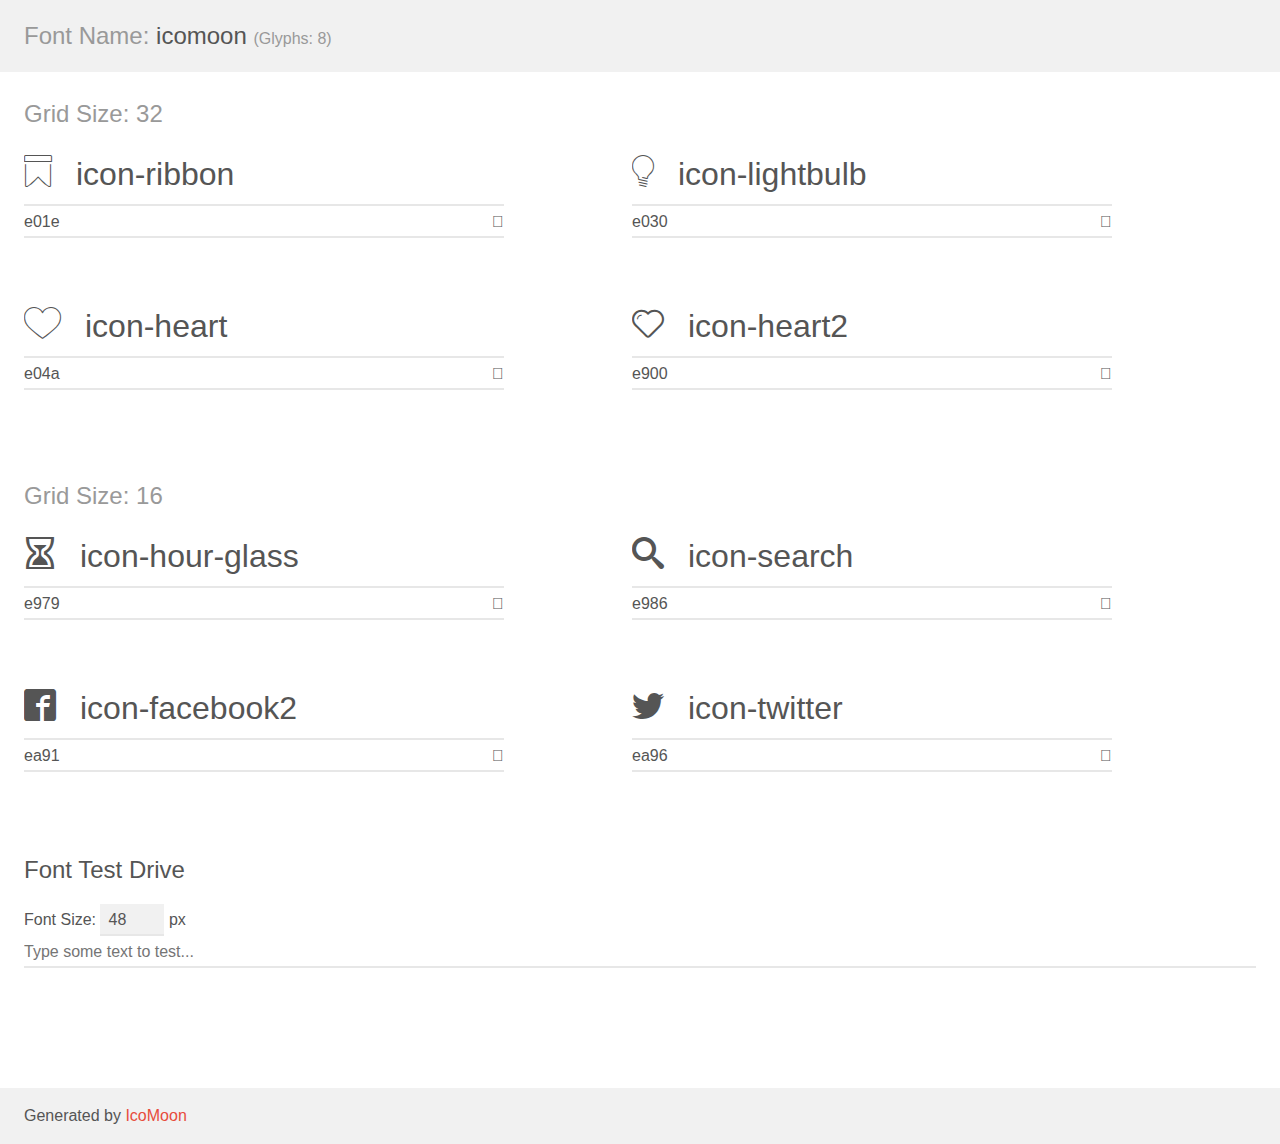
<file: fonts/demo.html>
<!doctype html>
<html>
<head>
    <meta charset="utf-8">
    <title>IcoMoon Demo</title>
    <meta name="description" content="An Icon Font Generated By IcoMoon.io">
    <meta name="viewport" content="width=device-width, initial-scale=1">
    <link rel="stylesheet" href="demo-files/demo.css">
    <link rel="stylesheet" href="style.css"></head>
<body>
    <div class="bgc1 clearfix">
        <h1 class="mhmm mvm"><span class="fgc1">Font Name:</span> icomoon <small class="fgc1">(Glyphs:&nbsp;8)</small></h1>
    </div>
    <div class="clearfix mhl ptl">
        <h1 class="mvm mtn fgc1">Grid Size: 32</h1>
        <div class="glyph fs1">
            <div class="clearfix bshadow0 pbs">
                <span class="icon-ribbon">
                
                </span>
                <span class="mls"> icon-ribbon</span>
            </div>
            <fieldset class="fs0 size1of1 clearfix hidden-false">
                <input type="text" readonly value="e01e" class="unit size1of2" />
                <input type="text" maxlength="1" readonly value="&#xe01e;" class="unitRight size1of2 talign-right" />
            </fieldset>
            <div class="fs0 bshadow0 clearfix hidden-true">
                <span class="unit pvs fgc1">liga: </span>
                <input type="text" readonly value="" class="liga unitRight" />
            </div>
        </div>
        <div class="glyph fs1">
            <div class="clearfix bshadow0 pbs">
                <span class="icon-lightbulb">
                
                </span>
                <span class="mls"> icon-lightbulb</span>
            </div>
            <fieldset class="fs0 size1of1 clearfix hidden-false">
                <input type="text" readonly value="e030" class="unit size1of2" />
                <input type="text" maxlength="1" readonly value="&#xe030;" class="unitRight size1of2 talign-right" />
            </fieldset>
            <div class="fs0 bshadow0 clearfix hidden-true">
                <span class="unit pvs fgc1">liga: </span>
                <input type="text" readonly value="" class="liga unitRight" />
            </div>
        </div>
        <div class="glyph fs1">
            <div class="clearfix bshadow0 pbs">
                <span class="icon-heart">
                
                </span>
                <span class="mls"> icon-heart</span>
            </div>
            <fieldset class="fs0 size1of1 clearfix hidden-false">
                <input type="text" readonly value="e04a" class="unit size1of2" />
                <input type="text" maxlength="1" readonly value="&#xe04a;" class="unitRight size1of2 talign-right" />
            </fieldset>
            <div class="fs0 bshadow0 clearfix hidden-true">
                <span class="unit pvs fgc1">liga: </span>
                <input type="text" readonly value="" class="liga unitRight" />
            </div>
        </div>
        <div class="glyph fs1">
            <div class="clearfix bshadow0 pbs">
                <span class="icon-heart2">
                
                </span>
                <span class="mls"> icon-heart2</span>
            </div>
            <fieldset class="fs0 size1of1 clearfix hidden-false">
                <input type="text" readonly value="e900" class="unit size1of2" />
                <input type="text" maxlength="1" readonly value="&#xe900;" class="unitRight size1of2 talign-right" />
            </fieldset>
            <div class="fs0 bshadow0 clearfix hidden-true">
                <span class="unit pvs fgc1">liga: </span>
                <input type="text" readonly value="" class="liga unitRight" />
            </div>
        </div>
    </div>
    <div class="clearfix mhl ptl">
        <h1 class="mvm mtn fgc1">Grid Size: 16</h1>
        <div class="glyph fs2">
            <div class="clearfix bshadow0 pbs">
                <span class="icon-hour-glass">
                
                </span>
                <span class="mls"> icon-hour-glass</span>
            </div>
            <fieldset class="fs0 size1of1 clearfix hidden-false">
                <input type="text" readonly value="e979" class="unit size1of2" />
                <input type="text" maxlength="1" readonly value="&#xe979;" class="unitRight size1of2 talign-right" />
            </fieldset>
            <div class="fs0 bshadow0 clearfix hidden-true">
                <span class="unit pvs fgc1">liga: </span>
                <input type="text" readonly value="hour-glass, loading" class="liga unitRight" />
            </div>
        </div>
        <div class="glyph fs2">
            <div class="clearfix bshadow0 pbs">
                <span class="icon-search">
                
                </span>
                <span class="mls"> icon-search</span>
            </div>
            <fieldset class="fs0 size1of1 clearfix hidden-false">
                <input type="text" readonly value="e986" class="unit size1of2" />
                <input type="text" maxlength="1" readonly value="&#xe986;" class="unitRight size1of2 talign-right" />
            </fieldset>
            <div class="fs0 bshadow0 clearfix hidden-true">
                <span class="unit pvs fgc1">liga: </span>
                <input type="text" readonly value="search, magnifier" class="liga unitRight" />
            </div>
        </div>
        <div class="glyph fs2">
            <div class="clearfix bshadow0 pbs">
                <span class="icon-facebook2">
                
                </span>
                <span class="mls"> icon-facebook2</span>
            </div>
            <fieldset class="fs0 size1of1 clearfix hidden-false">
                <input type="text" readonly value="ea91" class="unit size1of2" />
                <input type="text" maxlength="1" readonly value="&#xea91;" class="unitRight size1of2 talign-right" />
            </fieldset>
            <div class="fs0 bshadow0 clearfix hidden-true">
                <span class="unit pvs fgc1">liga: </span>
                <input type="text" readonly value="facebook2, brand11" class="liga unitRight" />
            </div>
        </div>
        <div class="glyph fs2">
            <div class="clearfix bshadow0 pbs">
                <span class="icon-twitter">
                
                </span>
                <span class="mls"> icon-twitter</span>
            </div>
            <fieldset class="fs0 size1of1 clearfix hidden-false">
                <input type="text" readonly value="ea96" class="unit size1of2" />
                <input type="text" maxlength="1" readonly value="&#xea96;" class="unitRight size1of2 talign-right" />
            </fieldset>
            <div class="fs0 bshadow0 clearfix hidden-true">
                <span class="unit pvs fgc1">liga: </span>
                <input type="text" readonly value="twitter, brand16" class="liga unitRight" />
            </div>
        </div>
    </div>

    <!--[if gt IE 8]><!-->
    <div class="mhl clearfix mbl">
        <h1>Font Test Drive</h1>
        <label>
            Font Size: <input id="fontSize" type="number" class="textbox0 mbm"
            min="8" value="48" />
            px
        </label>
        <input id="testText" type="text" class="phl size1of1 mvl"
        placeholder="Type some text to test..." value=""/>
        <div id="testDrive" class="icon-">&nbsp;
        </div>
    </div>
    <!--<![endif]-->
    <div class="bgc1 clearfix">
        <p class="mhl">Generated by <a href="https://icomoon.io/app">IcoMoon</a></p>
    </div>

    <script src="demo-files/demo.js"></script>
</body>
</html>
</file>
<file: fonts/demo-files/demo.css>
body {
  padding: 0;
  margin: 0;
  font-family: sans-serif;
  font-size: 1em;
  line-height: 1.5;
  color: #555;
  background: #fff;
}
h1 {
  font-size: 1.5em;
  font-weight: normal;
}
small {
  font-size: .66666667em;
}
a {
  color: #e74c3c;
  text-decoration: none;
}
a:hover, a:focus {
  box-shadow: 0 1px #e74c3c;
}
.bshadow0, input {
  box-shadow: inset 0 -2px #e7e7e7;
}
input:hover {
  box-shadow: inset 0 -2px #ccc;
}
input, fieldset {
  font-family: sans-serif;
  font-size: 1em;
  margin: 0;
  padding: 0;
  border: 0;
}
input {
  color: inherit;
  line-height: 1.5;
  height: 1.5em;
  padding: .25em 0;
}
input:focus {
  outline: none;
  box-shadow: inset 0 -2px #449fdb;
}
.glyph {
  font-size: 16px;
  width: 15em;
  padding-bottom: 1em;
  margin-right: 4em;
  margin-bottom: 1em;
  float: left;
  overflow: hidden;
}
.liga {
  width: 80%;
  width: calc(100% - 2.5em);
}
.talign-right {
  text-align: right;
}
.talign-center {
  text-align: center;
}
.bgc1 {
  background: #f1f1f1;
}
.fgc1 {
  color: #999;
}
.fgc0 {
  color: #000;
}
p {
  margin-top: 1em;
  margin-bottom: 1em;
}
.mvm {
  margin-top: .75em;
  margin-bottom: .75em;
}
.mtn {
  margin-top: 0;
}
.mtl, .mal {
  margin-top: 1.5em;
}
.mbl, .mal {
  margin-bottom: 1.5em;
}
.mal, .mhl {
  margin-left: 1.5em;
  margin-right: 1.5em;
}
.mhmm {
  margin-left: 1em;
  margin-right: 1em;
}
.mls {
  margin-left: .25em;
}
.ptl {
  padding-top: 1.5em;
}
.pbs, .pvs {
  padding-bottom: .25em;
}
.pvs, .pts {
  padding-top: .25em;
}
.unit {
  float: left;
}
.unitRight {
  float: right;
}
.size1of2 {
  width: 50%;
}
.size1of1 {
  width: 100%;
}
.clearfix:before, .clearfix:after {
  content: " ";
  display: table;
}
.clearfix:after {
  clear: both;
}
.hidden-true {
  display: none;
}
.textbox0 {
  width: 3em;
  background: #f1f1f1;
  padding: .25em .5em;
  line-height: 1.5;
  height: 1.5em;
}
#testDrive {
  display: block;
  padding-top: 24px;
  line-height: 1.5;
}
.fs0 {
  font-size: 16px;
}
.fs1 {
  font-size: 32px;
}
.fs2 {
  font-size: 32px;
}
</file>
<file: fonts/style.css>
@font-face {
  font-family: 'icomoon';
  src:  url('fonts/icomoon.eot?p6qlei');
  src:  url('fonts/icomoon.eot?p6qlei#iefix') format('embedded-opentype'),
    url('fonts/icomoon.ttf?p6qlei') format('truetype'),
    url('fonts/icomoon.woff?p6qlei') format('woff'),
    url('fonts/icomoon.svg?p6qlei#icomoon') format('svg');
  font-weight: normal;
  font-style: normal;
}

[class^="icon-"], [class*=" icon-"] {
  /* use !important to prevent issues with browser extensions that change fonts */
  font-family: 'icomoon' !important;
  speak: none;
  font-style: normal;
  font-weight: normal;
  font-variant: normal;
  text-transform: none;
  line-height: 1;

  /* Better Font Rendering =========== */
  -webkit-font-smoothing: antialiased;
  -moz-osx-font-smoothing: grayscale;
}

.icon-ribbon:before {
  content: "\e01e";
}
.icon-lightbulb:before {
  content: "\e030";
}
.icon-heart:before {
  content: "\e04a";
}
.icon-heart2:before {
  content: "\e900";
}
.icon-hour-glass:before {
  content: "\e979";
}
.icon-search:before {
  content: "\e986";
}
.icon-facebook2:before {
  content: "\ea91";
}
.icon-twitter:before {
  content: "\ea96";
}
</file>
